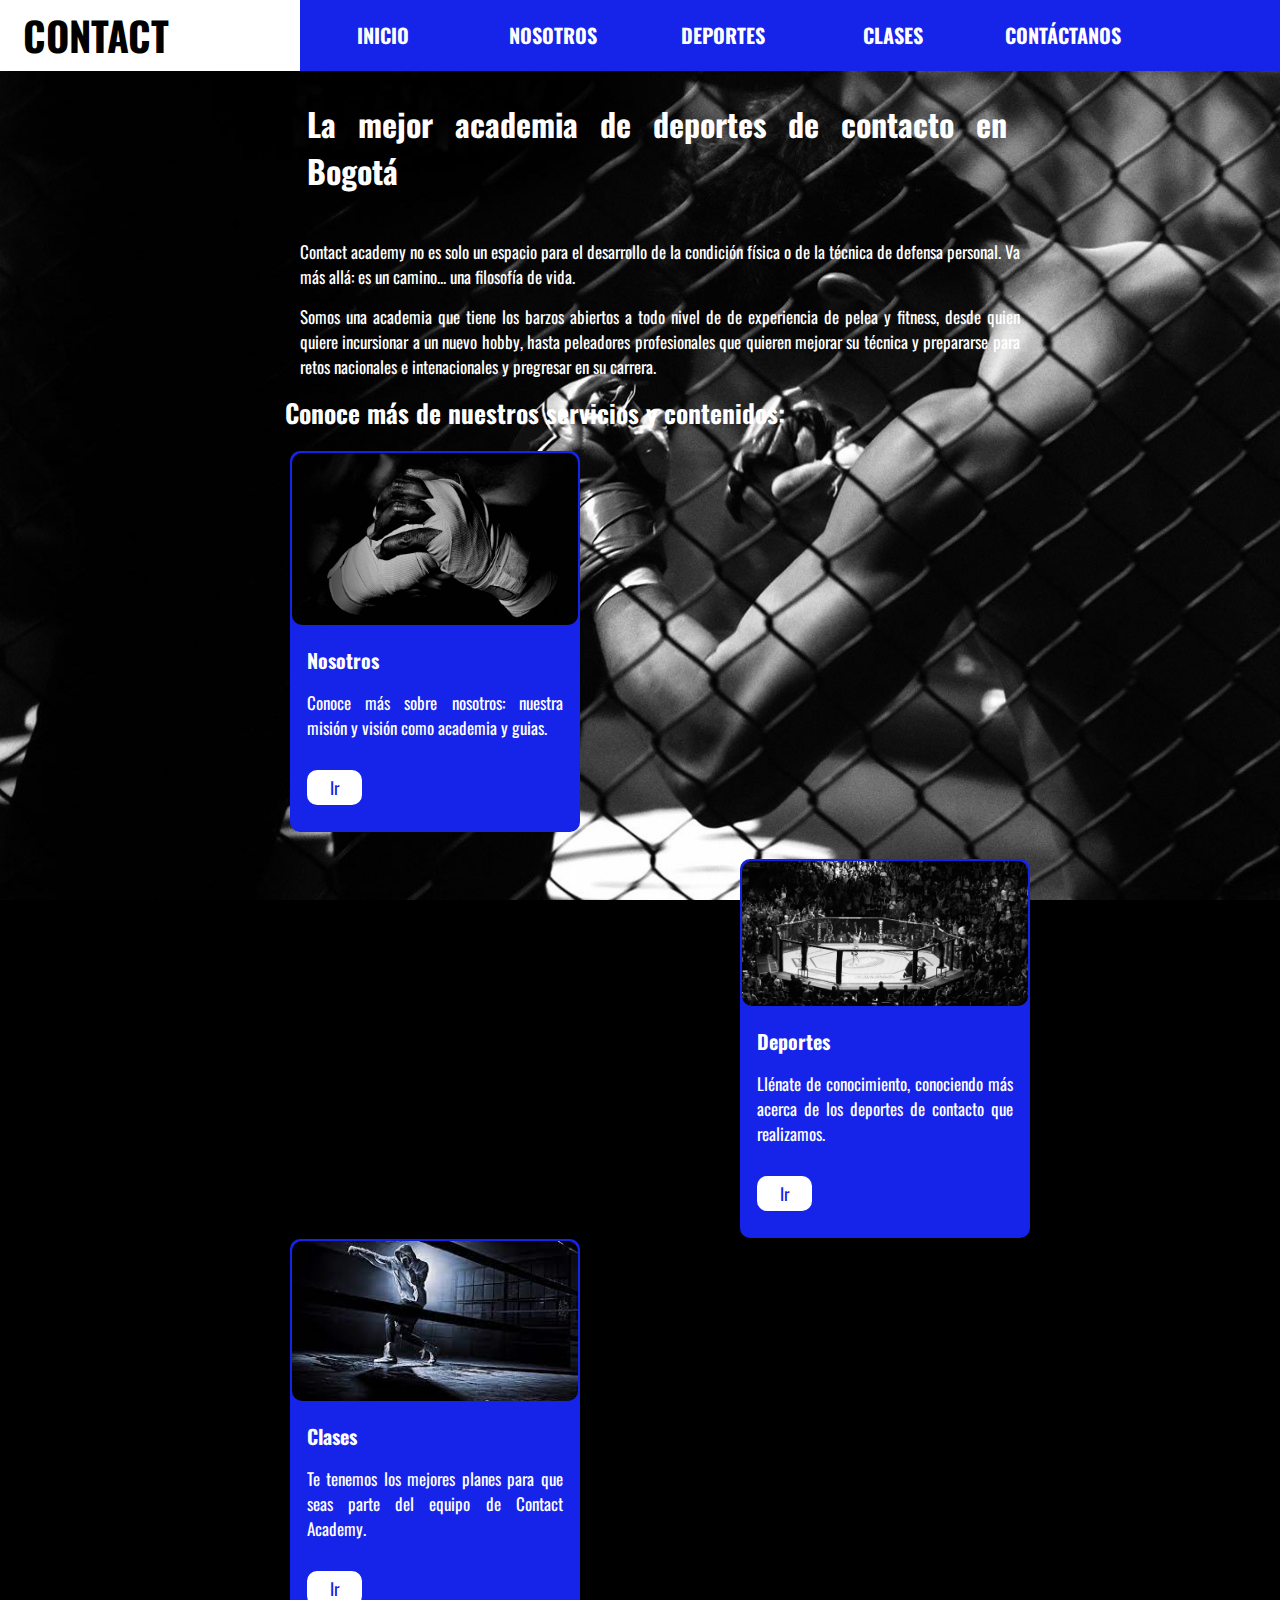
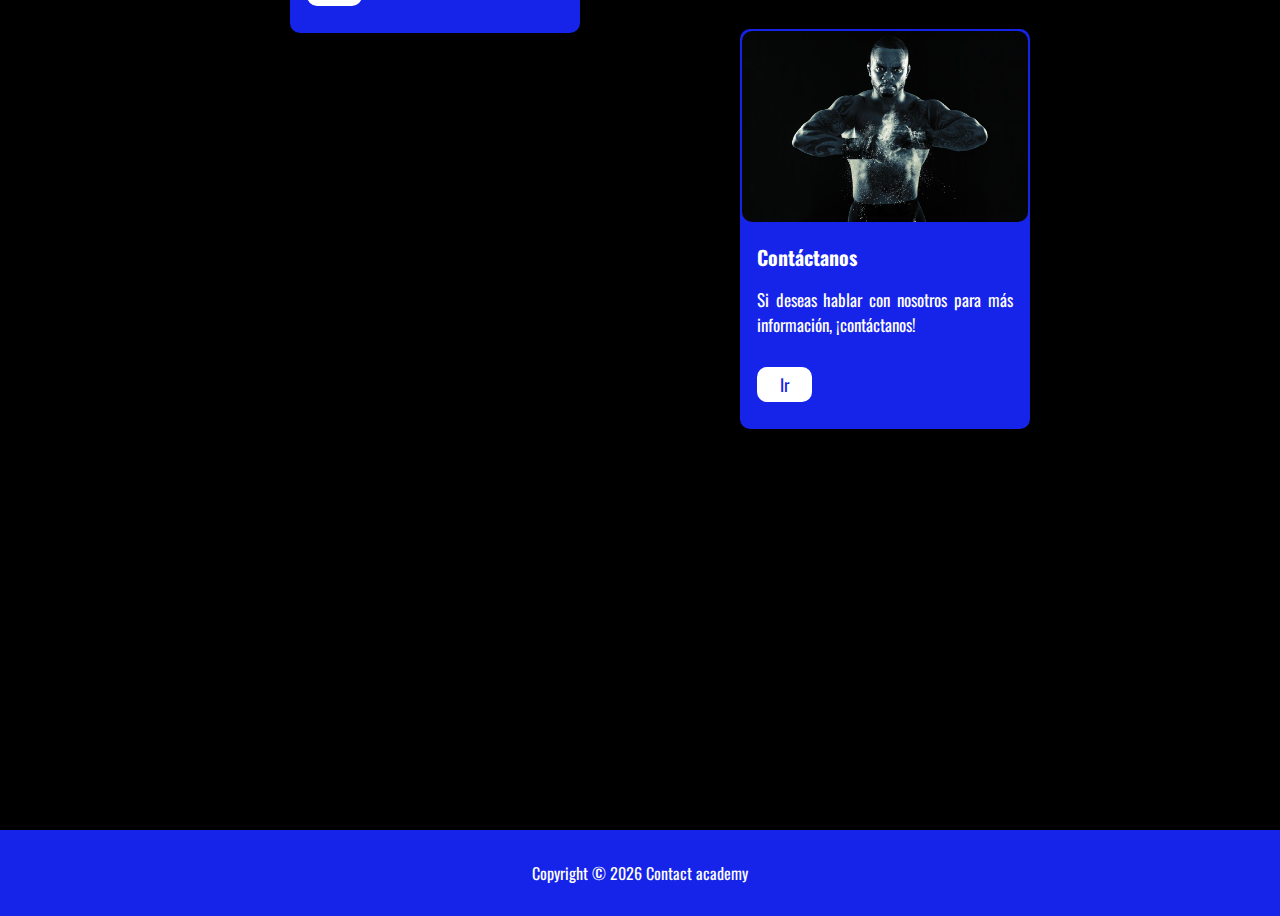
<file: index.html>
<!DOCTYPE html>
<html lang="en">
  <head>
    <meta charset="UTF-8" />
    <meta http-equiv="X-UA-Compatible" content="IE=edge" />
    <meta name="viewport" content="width=device-width, initial-scale=1.0" />
    <title>Inicio</title>
    <link href="navigator.css" rel="stylesheet" />
    <link href="index.css" rel="stylesheet" />
    <link rel="preconnect" href="https://fonts.googleapis.com" />
    <link rel="preconnect" href="https://fonts.gstatic.com" crossorigin />
    <link
      href="https://fonts.googleapis.com/css2?family=Oswald:wght@500&display=swap"
      rel="stylesheet"
    />
  </head>
  <body>
    <!-- Init Navegador-->
    <nav class="navbar">
      <div class="contact">
        <a href="index.html">Contact</a>
      </div>
      <ul class="navbackground">
        <li class="path">
          <a class="" href="index.html">Inicio</a>
        </li>
        <li class="path">
          <a href="nosotros\nosotros.html">Nosotros</a>
        </li>
        <li class="path">
          <a href="deportes/deportes.html">Deportes</a>
          <div>
            <ul class="deportes">
              <li class="path">
                <a href="deportes/muaythai.html">Muay Thai</a>
              </li>
              <li class="path">
                <a href="deportes/mma.html">MMA</a>
              </li>
              <li>
                <a href="deportes/kickboxing.html">Kickboxing</a>
              </li>
              <li class="path">
                <a href="deportes/bjj.html">Jiu Jitsu</a>
              </li>
            </ul>
          </div>
        </li>
        <li class="path">
          <a href="servicios/clases.html">Clases</a>
        </li>
        <li class="path">
          <a href="contacto/contacto.html">Contáctanos</a>
        </li>
      </ul>
    </nav>
    <!--End navegador-->
    <!--Init main-->
    <div class="main">
      <h1 class="titulo">
        La mejor academia de deportes de contacto en Bogotá
      </h1>
      <div class="contenido">
        <p>
          Contact academy no es solo un espacio para el desarrollo de la
          condición física o de la técnica de defensa personal. Va más allá: es
          un camino... una filosofía de vida.
        </p>
        <p>
          Somos una academia que tiene los barzos abiertos a todo nivel de de
          experiencia de pelea y fitness, desde quien quiere incursionar a un
          nuevo hobby, hasta peleadores profesionales que quieren mejorar su
          técnica y prepararse para retos nacionales e intenacionales y
          pregresar en su carrera.
        </p>
        <h2>Conoce más de nuestros servicios y contenidos:</h2>
        <div class="card" id="c1">
          <img src="Images/Nosotros.jpg" alt="Nosotros" />
          <div class="card-body">
            <h3>Nosotros</h3>
            <p>
              Conoce más sobre nosotros: nuestra misión y visión como academia y
              guias.
            </p>
            <a href="nosotros/nosotros.html">Ir</a>
          </div>
        </div>
        <div class="card right" id="c2">
          <img src="Images/Deportes.jpg" alt="Deportes" />
          <div class="card-body">
            <h3>Deportes</h3>
            <p>
              Llénate de conocimiento, conociendo más acerca de los deportes de
              contacto que realizamos.
            </p>
            <a href="deportes/deportes.html">Ir</a>
          </div>
        </div>
        <div class="card" id="c3">
          <img src="Images/Clases.jpg" alt="Clases" />
          <div class="card-body">
            <h3>Clases</h3>
            <p>
              Te tenemos los mejores planes para que seas parte del equipo de
              Contact Academy.
            </p>
            <a href="servicios/clases.html">Ir</a>
          </div>
        </div>
        <div class="card right" id="c4">
          <img src="Images/Contactanos.jpg" alt="Contactanos" />
          <div class="card-body">
            <h3>Contáctanos</h3>
            <p>
              Si deseas hablar con nosotros para más información, ¡contáctanos!
            </p>
            <a href="servicios/productos.html">Ir</a>
          </div>
        </div>
      </div>
    </div>
    <!--End main-->
    <footer>
      <p>
        Copyright &copy;
        <script>
          document.write(new Date().getFullYear());
        </script>
        Contact academy
      </p>
    </footer>
  </body>
</html>
</file>
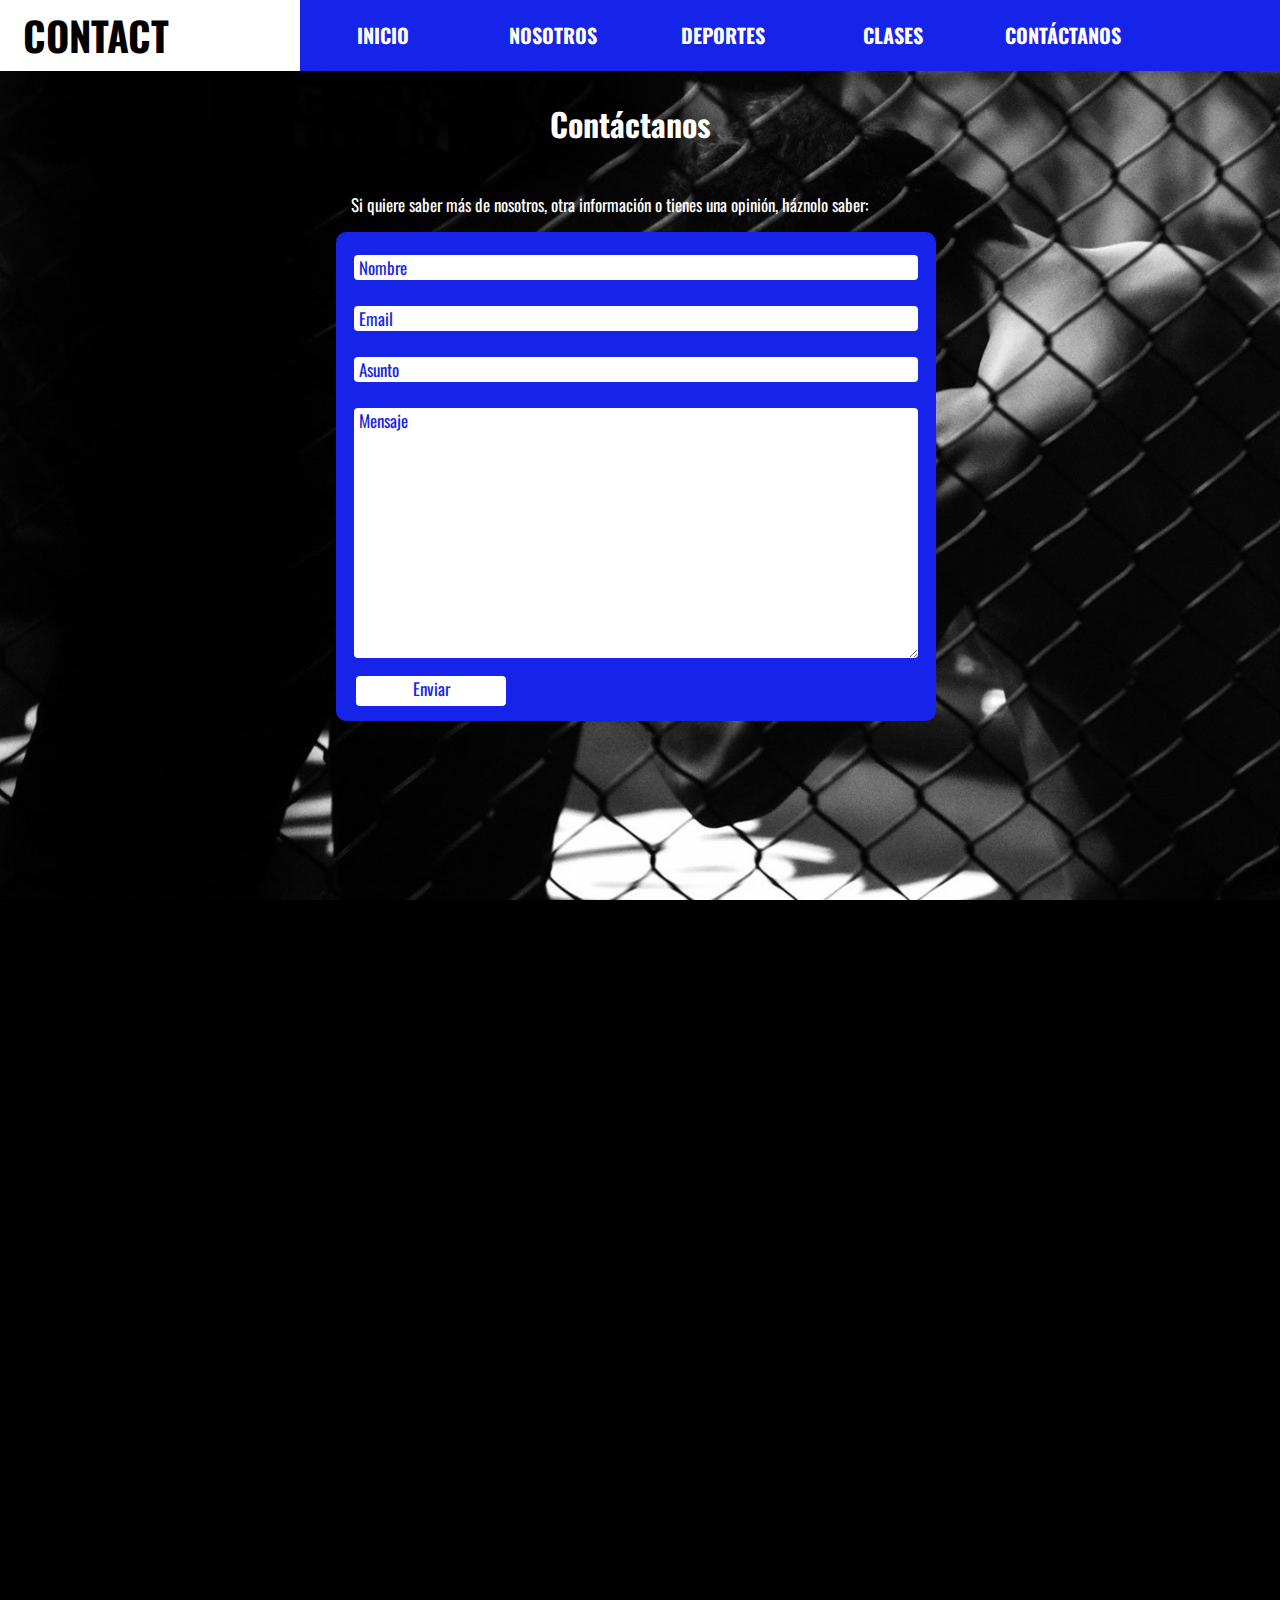
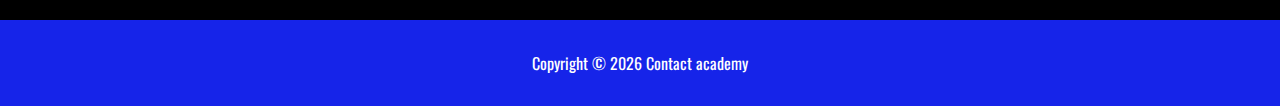
<file: contacto/contacto.html>
<!DOCTYPE html>
<html lang="en">
  <head>
    <meta charset="UTF-8" />
    <meta http-equiv="X-UA-Compatible" content="IE=edge" />
    <meta name="viewport" content="width=device-width, initial-scale=1.0" />
    <title>Contáctanos</title>
    <link href="..\navigator.css" rel="stylesheet" />
    <link href="contacto.css" rel="stylesheet" />
    <link rel="preconnect" href="https://fonts.googleapis.com" />
    <link rel="preconnect" href="https://fonts.gstatic.com" crossorigin />
    <link
      href="https://fonts.googleapis.com/css2?family=Oswald:wght@500&display=swap"
      rel="stylesheet"
    />
    <script src="contacto.js"></script>
  </head>

  <body>
    <!-- Init Navegador-->
    <nav class="navbar">
      <ul class="navbackground">
        <li class="contact">
          <a href="..\index.html">Contact</a>
        </li>
        <li class="path">
          <a href="..\index.html">Inicio</a>
        </li>
        <li class="path">
          <a href="..\nosotros\nosotros.html">Nosotros</a>
        </li>
        <li class="path">
          <a href="../deportes/deportes.html">Deportes</a>
          <div>
            <ul class="deportes">
              <li class="path">
                <a href="../deportes/muaythai.html">Muay Thai</a>
              </li>
              <li class="path">
                <a href="../deportes/mma.html">MMA</a>
              </li>
              <li>
                <a href="../deportes/kickboxing.html">Kickboxing</a>
              </li>
              <li class="path">
                <a href="../deportes/bjj.html">Jiu Jitsu</a>
              </li>
            </ul>
          </div>
        </li>
        <li class="path">
          <a href="..\servicios\clases.html">Clases</a>
        </li>
        <li class="path">
          <a href="contacto.html">Contáctanos</a>
        </li>
      </ul>
    </nav>
    <!-- End Navegador-->
    <!--Init main-->
    <div class="main">
      <h1 class="titulo">Contáctanos</h1>
      <div class="contenido">
        <p>
          Si quiere saber más de nosotros, otra información o tienes una
          opinión, háznolo saber:
        </p>
        <form class="contacto" autocomplete="off">
          <div class="nombre-email">
            <input
              type="text"
              name="Nombre"
              id="txtnombre"
              placeholder="Nombre"
            />
          </div>
          <div class="nombre-email">
            <input
              type="email"
              name="Email"
              id="txtemail"
              placeholder="Email"
            />
          </div>
          <div class="asunto">
            <input
              type="text"
              name="Asunto"
              id="txtasunto"
              placeholder="Asunto"
            />
          </div>
          <div class="mensaje">
            <textarea
              name="Mensaje"
              id="txtmensaje"
              cols="30"
              rows="10"
              placeholder="Mensaje"
            ></textarea>
          </div>
          <div>
            <button type="button" onclick="info()">Enviar</button>
          </div>
        </form>
        <div class="info" id="div-info">
          <div>
            <p>Nombre:</p>
            <label id="inombre"></label>
          </div>
          <div>
            <p>Email:</p>
            <label id="iemail"></label>
          </div>
          <div>
            <p>Asunto:</p>
            <label id="iasunto"></label>
          </div>
          <div>
            <p>Mensaje:</p>
            <label id="imensaje"></label>
          </div>
        </div>
      </div>
    </div>
    <!--End main-->
    <footer>
      <p>
        Copyright &copy;
        <script>
          document.write(new Date().getFullYear());
        </script>
        Contact academy
      </p>
    </footer>
  </body>
</html>
</file>
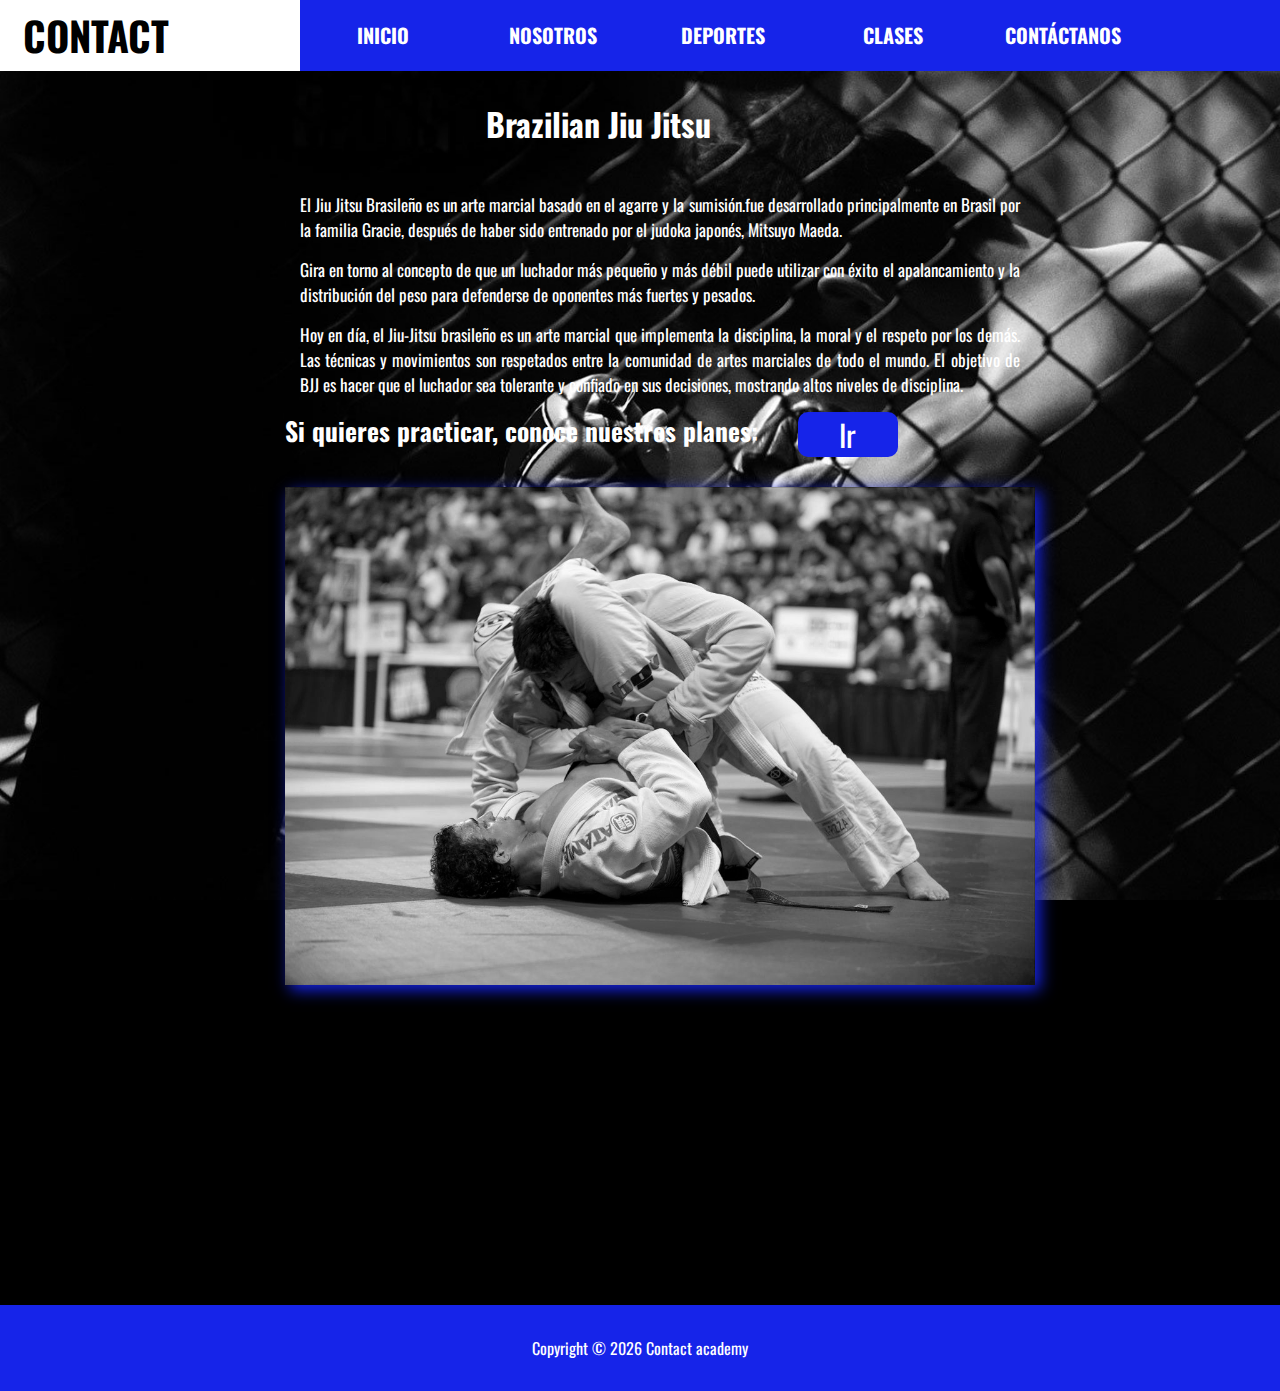
<file: deportes/bjj.html>
<!DOCTYPE html>
<html lang="en">
  <head>
    <meta charset="UTF-8" />
    <meta http-equiv="X-UA-Compatible" content="IE=edge" />
    <meta name="viewport" content="width=device-width, initial-scale=1.0" />
    <title>BJJ</title>
    <link href="..\navigator.css" rel="stylesheet" />
    <link href="bjj.css" rel="stylesheet" />
    <link rel="preconnect" href="https://fonts.googleapis.com" />
    <link rel="preconnect" href="https://fonts.gstatic.com" crossorigin />
    <link
      href="https://fonts.googleapis.com/css2?family=Oswald:wght@500&display=swap"
      rel="stylesheet"
    />
  </head>
  <body>
    <!-- Init Navegador-->
    <nav class="navbar">
      <ul class="navbackground">
        <li class="contact">
          <a href="..\index.html">Contact</a>
        </li>
        <li class="path">
          <a href="..\index.html">Inicio</a>
        </li>
        <li class="path">
          <a href="../nosotros/nosotros.html">Nosotros</a>
        </li>
        <li class="path">
          <a href="deportes.html">Deportes</a>
          <div>
            <ul class="deportes">
              <li class="path">
                <a href="muaythai.html">Muay Thai</a>
              </li>
              <li class="path">
                <a href="mma.html">MMA</a>
              </li>
              <li>
                <a href="kickboxing.html">Kickboxing</a>
              </li>
              <li class="path">
                <a href="bjj.html">Jiu Jitsu</a>
              </li>
            </ul>
          </div>
        </li>
        <li class="path">
          <a class="dropdown-item" href="..\servicios\clases.html">Clases</a>
        </li>
        <li class="path">
          <a class="nav-link active" href="..\contacto\contacto.html"
            >Contáctanos</a
          >
        </li>
      </ul>
    </nav>
    <!-- End Navegador-->
    <div class="main">
      <h1 class="titulo">Brazilian Jiu Jitsu</h1>
      <div class="contenido">
        <p>
          El Jiu Jitsu Brasileño es un arte marcial basado en el agarre y la
          sumisión.fue desarrollado principalmente en Brasil por la familia
          Gracie, después de haber sido entrenado por el judoka japonés, Mitsuyo
          Maeda.
        </p>
        <p>
          Gira en torno al concepto de que un luchador más pequeño y más débil
          puede utilizar con éxito el apalancamiento y la distribución del peso
          para defenderse de oponentes más fuertes y pesados.
        </p>
        <p>
          Hoy en día, el Jiu-Jitsu brasileño es un arte marcial que implementa
          la disciplina, la moral y el respeto por los demás. Las técnicas y
          movimientos son respetados entre la comunidad de artes marciales de
          todo el mundo. El objetivo de BJJ es hacer que el luchador sea
          tolerante y confiado en sus decisiones, mostrando altos niveles de
          disciplina.
        </p>
        <div class="planes">
          <h2>Si quieres practicar, conoce nuestros planes:</h2>
          <a href="../servicios/clases.html">Ir</a>
        </div>
        <img src="../Images/BJJ2.jpg" alt="Muay Thai" />
      </div>
    </div>
    <!--End main-->
    <footer>
      <p>
        Copyright &copy;
        <script>
          document.write(new Date().getFullYear());
        </script>
        Contact academy
      </p>
    </footer>
  </body>
</html>
</file>
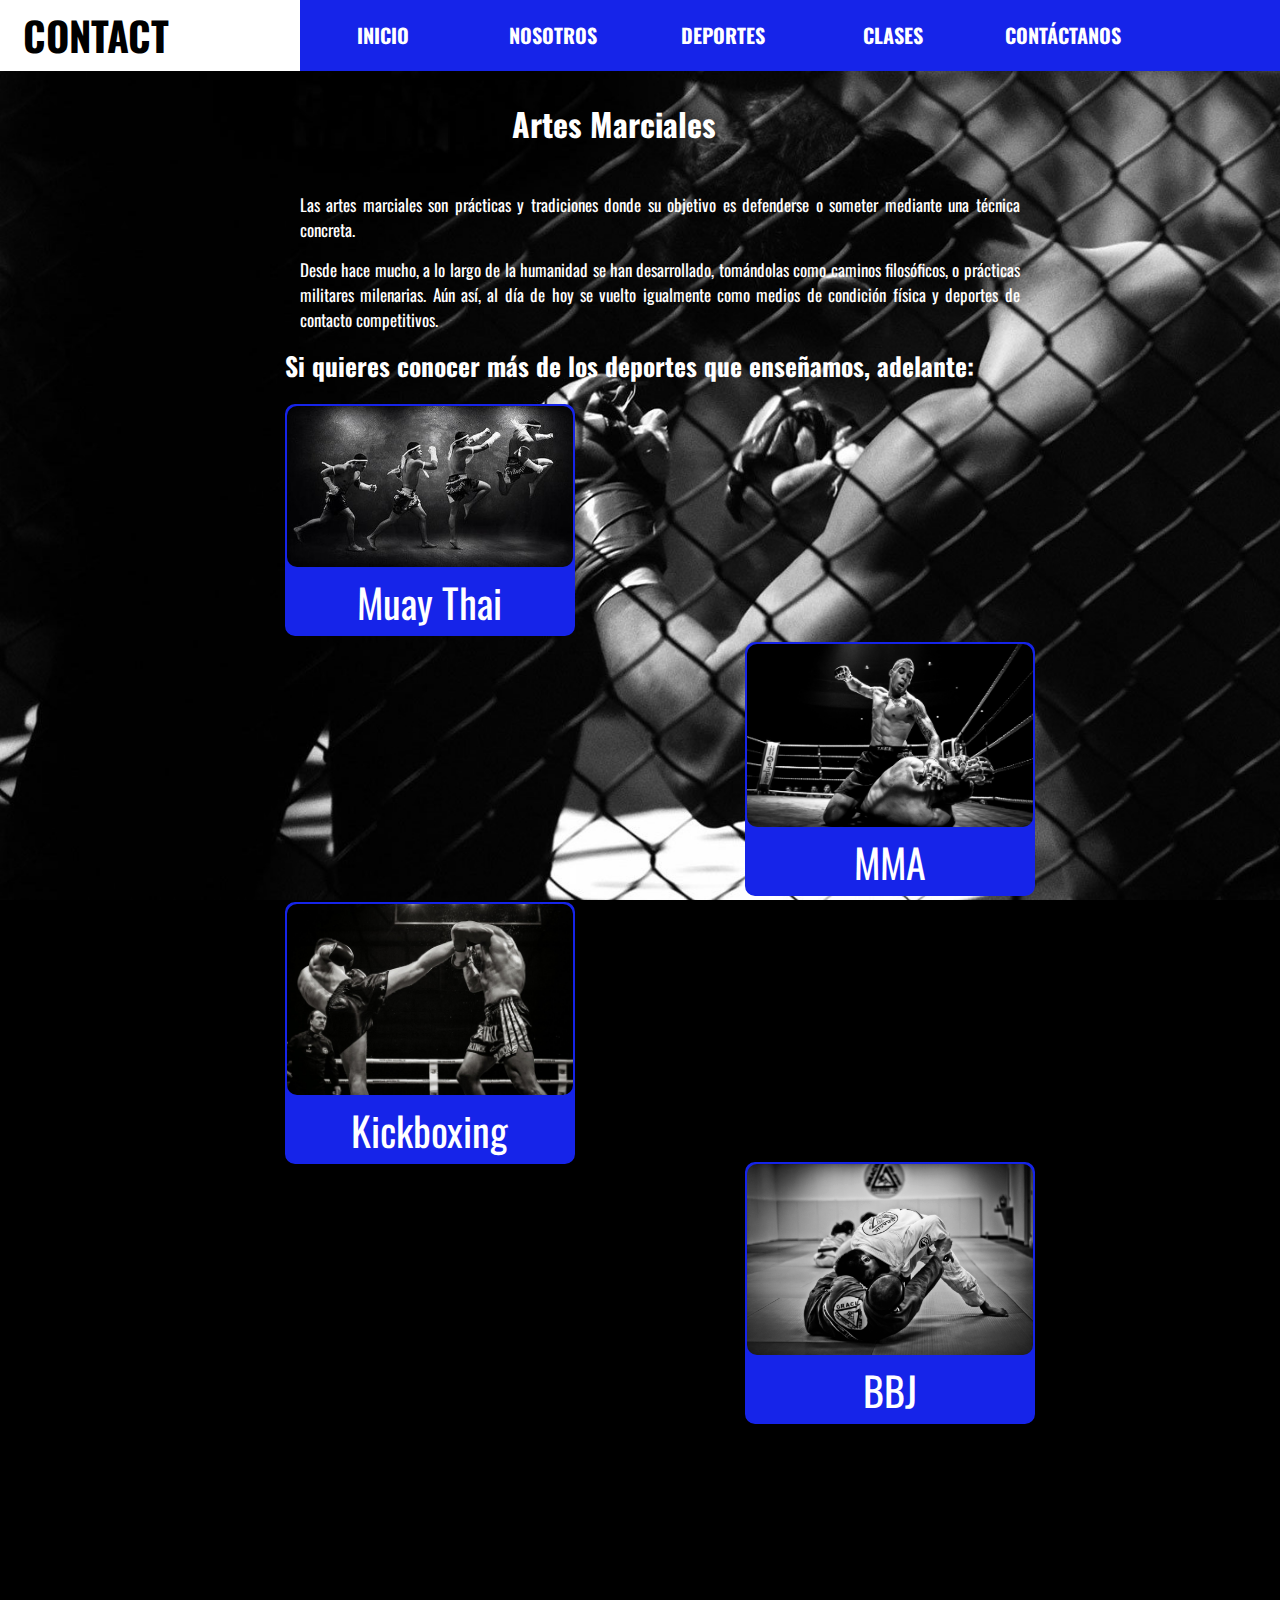
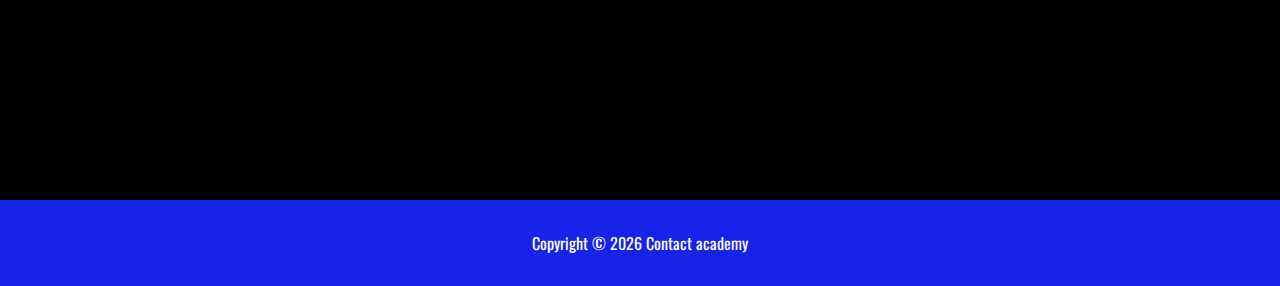
<file: deportes/deportes.html>
<!DOCTYPE html>
<html lang="en">
  <head>
    <meta charset="UTF-8" />
    <meta http-equiv="X-UA-Compatible" content="IE=edge" />
    <meta name="viewport" content="width=device-width, initial-scale=1.0" />
    <title>Deportes</title>
    <link href="..\navigator.css" rel="stylesheet" />
    <link href="deportes.css" rel="stylesheet" />
    <link rel="preconnect" href="https://fonts.googleapis.com" />
    <link rel="preconnect" href="https://fonts.gstatic.com" crossorigin />
    <link
      href="https://fonts.googleapis.com/css2?family=Oswald:wght@500&display=swap"
      rel="stylesheet"
    />
  </head>
  <body>
    <!-- Init Navegador-->
    <nav class="navbar">
      <ul class="navbackground">
        <li class="contact">
          <a href="..\index.html">Contact</a>
        </li>
        <li class="path">
          <a href="..\index.html">Inicio</a>
        </li>
        <li class="path">
          <a href="../nosotros/nosotros.html">Nosotros</a>
        </li>
        <li class="path">
          <a href="deportes.html">Deportes</a>
          <div>
            <ul class="deportes">
              <li class="path">
                <a href="muaythai.html">Muay Thai</a>
              </li>
              <li class="path">
                <a href="mma.html">MMA</a>
              </li>
              <li>
                <a href="kickboxing.html">Kickboxing</a>
              </li>
              <li class="path">
                <a href="bjj.html">Jiu Jitsu</a>
              </li>
            </ul>
          </div>
        </li>
        <li class="path">
          <a href="..\servicios\clases.html">Clases</a>
        </li>
        <li class="path">
          <a href="..\contacto\contacto.html">Contáctanos</a>
        </li>
      </ul>
    </nav>
    <!-- End Navegador-->
    <!--Init main-->
    <div class="main">
      <h1 class="titulo">Artes Marciales</h1>
      <div class="contenido">
        <p>
          Las artes marciales son prácticas y tradiciones donde su objetivo es
          defenderse o someter mediante una técnica concreta.
        </p>
        <p>
          Desde hace mucho, a lo largo de la humanidad se han desarrollado,
          tomándolas como caminos filosóficos, o prácticas militares milenarias.
          Aún así, al día de hoy se vuelto igualmente como medios de condición
          física y deportes de contacto competitivos.
        </p>
        <h2>Si quieres conocer más de los deportes que enseñamos, adelante:</h2>
        <div class="card" id="c1">
          <img src="../Images/Muay_Thai.jpg" alt="Muay Thai" />
          <div class="card-body">
            <a href="muaythai.html">Muay Thai</a>
          </div>
        </div>
        <div class="card right" id="c2">
          <img src="../Images/MMA.jpg" alt="MMA" />
          <div class="card-body">
            <a href="mma.html">MMA</a>
          </div>
        </div>
        <div class="card" id="c3">
          <img src="../Images/Kickboxing.jpg" alt="Kickboxing" />
          <div class="card-body">
            <a href="kickboxing.html">Kickboxing</a>
          </div>
        </div>
        <div class="card right" id="c4">
          <img src="../Images/BJJ.jpg" alt="BJJ" />
          <div class="card-body">
            <a href="bjj.html">BBJ</a>
          </div>
        </div>
      </div>
    </div>
    <!--End main-->
    <footer>
      <p>
        Copyright &copy;
        <script>
          document.write(new Date().getFullYear());
        </script>
        Contact academy
      </p>
    </footer>
  </body>
</html>
</file>
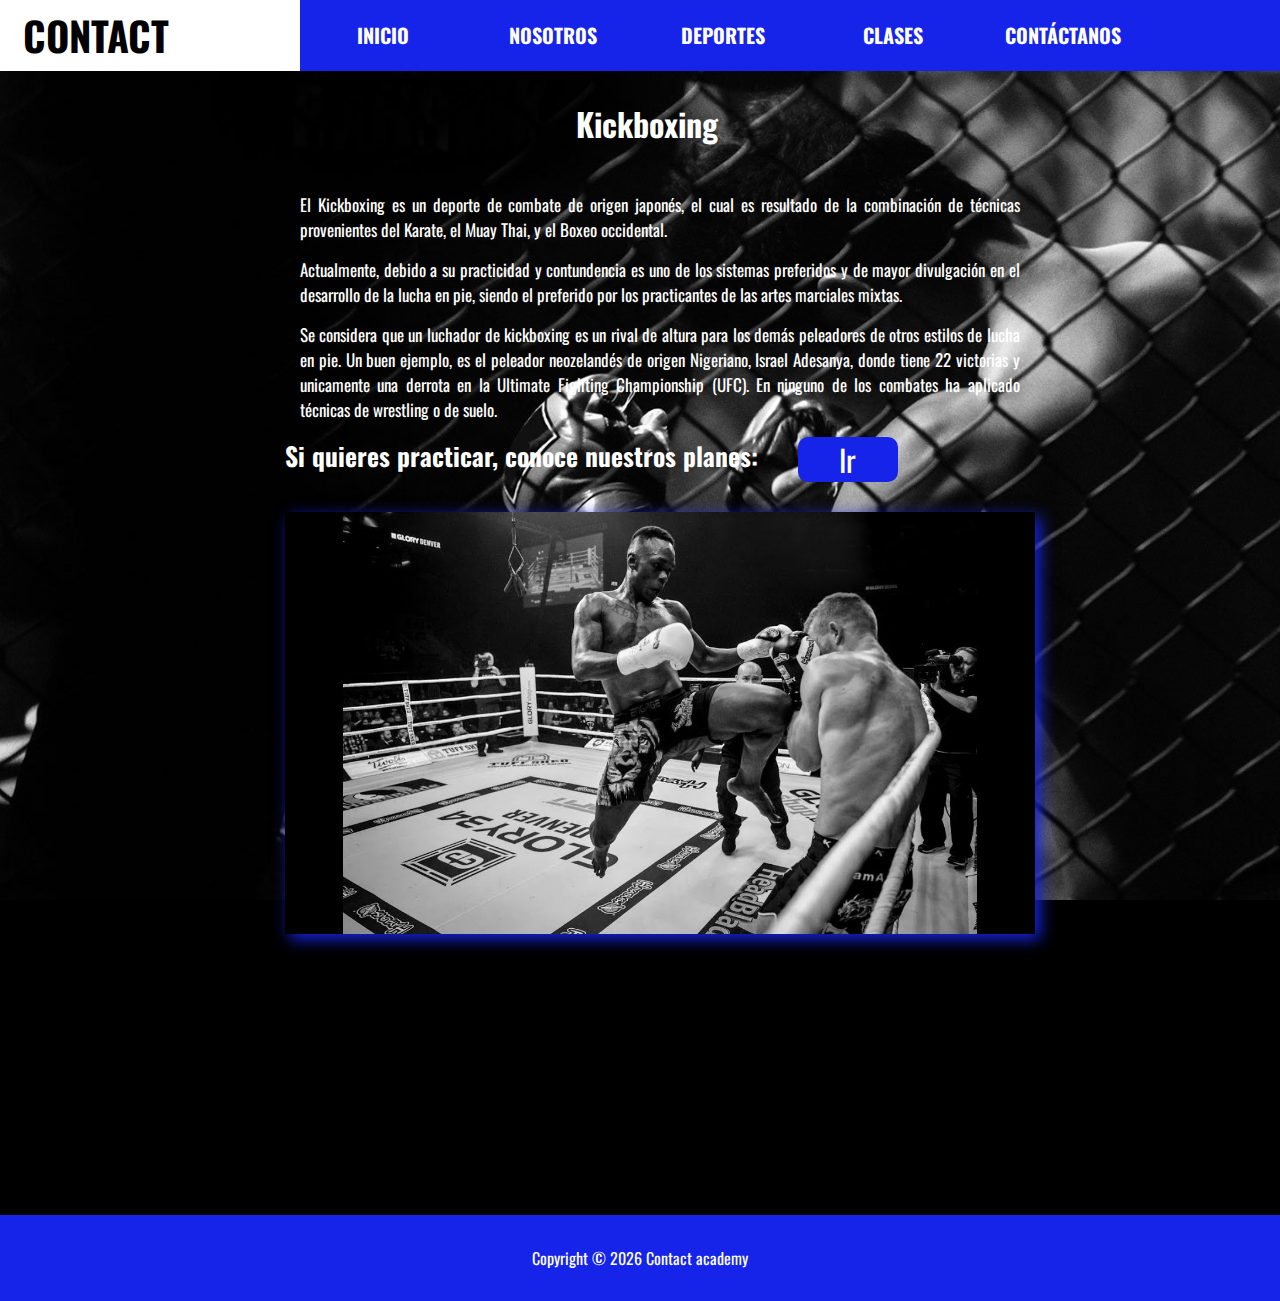
<file: deportes/kickboxing.html>
<!DOCTYPE html>
<html lang="en">
  <head>
    <meta charset="UTF-8" />
    <meta http-equiv="X-UA-Compatible" content="IE=edge" />
    <meta name="viewport" content="width=device-width, initial-scale=1.0" />
    <title>Kickboxing</title>
    <link href="..\navigator.css" rel="stylesheet" />
    <link href="kickboxing.css" rel="stylesheet" />
    <link rel="preconnect" href="https://fonts.googleapis.com" />
    <link rel="preconnect" href="https://fonts.gstatic.com" crossorigin />
    <link
      href="https://fonts.googleapis.com/css2?family=Oswald:wght@500&display=swap"
      rel="stylesheet"
    />
  </head>
  <body>
    <!-- Init Navegador-->
    <nav class="navbar">
      <ul class="navbackground">
        <li class="contact">
          <a href="..\index.html">Contact</a>
        </li>
        <li class="path">
          <a href="..\index.html">Inicio</a>
        </li>
        <li class="path">
          <a href="../nosotros/nosotros.html">Nosotros</a>
        </li>
        <li class="path">
          <a href="deportes.html">Deportes</a>
          <div>
            <ul class="deportes">
              <li class="path">
                <a href="muaythai.html">Muay Thai</a>
              </li>
              <li class="path">
                <a href="mma.html">MMA</a>
              </li>
              <li>
                <a href="kickboxing.html">Kickboxing</a>
              </li>
              <li class="path">
                <a href="bjj.html">Jiu Jitsu</a>
              </li>
            </ul>
          </div>
        </li>
        <li class="path">
          <a href="..\servicios\clases.html">Clases</a>
        </li>
        <li class="path">
          <a href="..\contacto\contacto.html">Contáctanos</a>
        </li>
      </ul>
    </nav>
    <!-- End Navegador-->
    <!--Init main-->
    <div class="main">
      <h1 class="titulo">Kickboxing</h1>
      <div class="contenido">
        <p>
          El Kickboxing es un deporte de combate de origen japonés, el cual es
          resultado de la combinación de técnicas provenientes del Karate, el
          Muay Thai, y el Boxeo occidental.
        </p>
        <p>
          Actualmente, debido a su practicidad y contundencia es uno de los
          sistemas preferidos y de mayor divulgación en el desarrollo de la
          lucha en pie, siendo el preferido por los practicantes de las artes
          marciales mixtas.
        </p>
        <p>
          Se considera que un luchador de kickboxing es un rival de altura para
          los demás peleadores de otros estilos de lucha en pie. Un buen
          ejemplo, es el peleador neozelandés de origen Nigeriano, Israel
          Adesanya, donde tiene 22 victorias y unicamente una derrota en la
          Ultimate Fighting Championship (UFC). En ninguno de los combates ha
          aplicado técnicas de wrestling o de suelo.
        </p>
        <div class="planes">
          <h2>Si quieres practicar, conoce nuestros planes:</h2>
          <a href="../servicios/clases.html">Ir</a>
        </div>
        <img src="../Images/Kickboxing2.jpg" alt="Muay Thai" />
      </div>
    </div>
    <!--End main-->
    <footer>
      <p>
        Copyright &copy;
        <script>
          document.write(new Date().getFullYear());
        </script>
        Contact academy
      </p>
    </footer>
  </body>
</html>
</file>
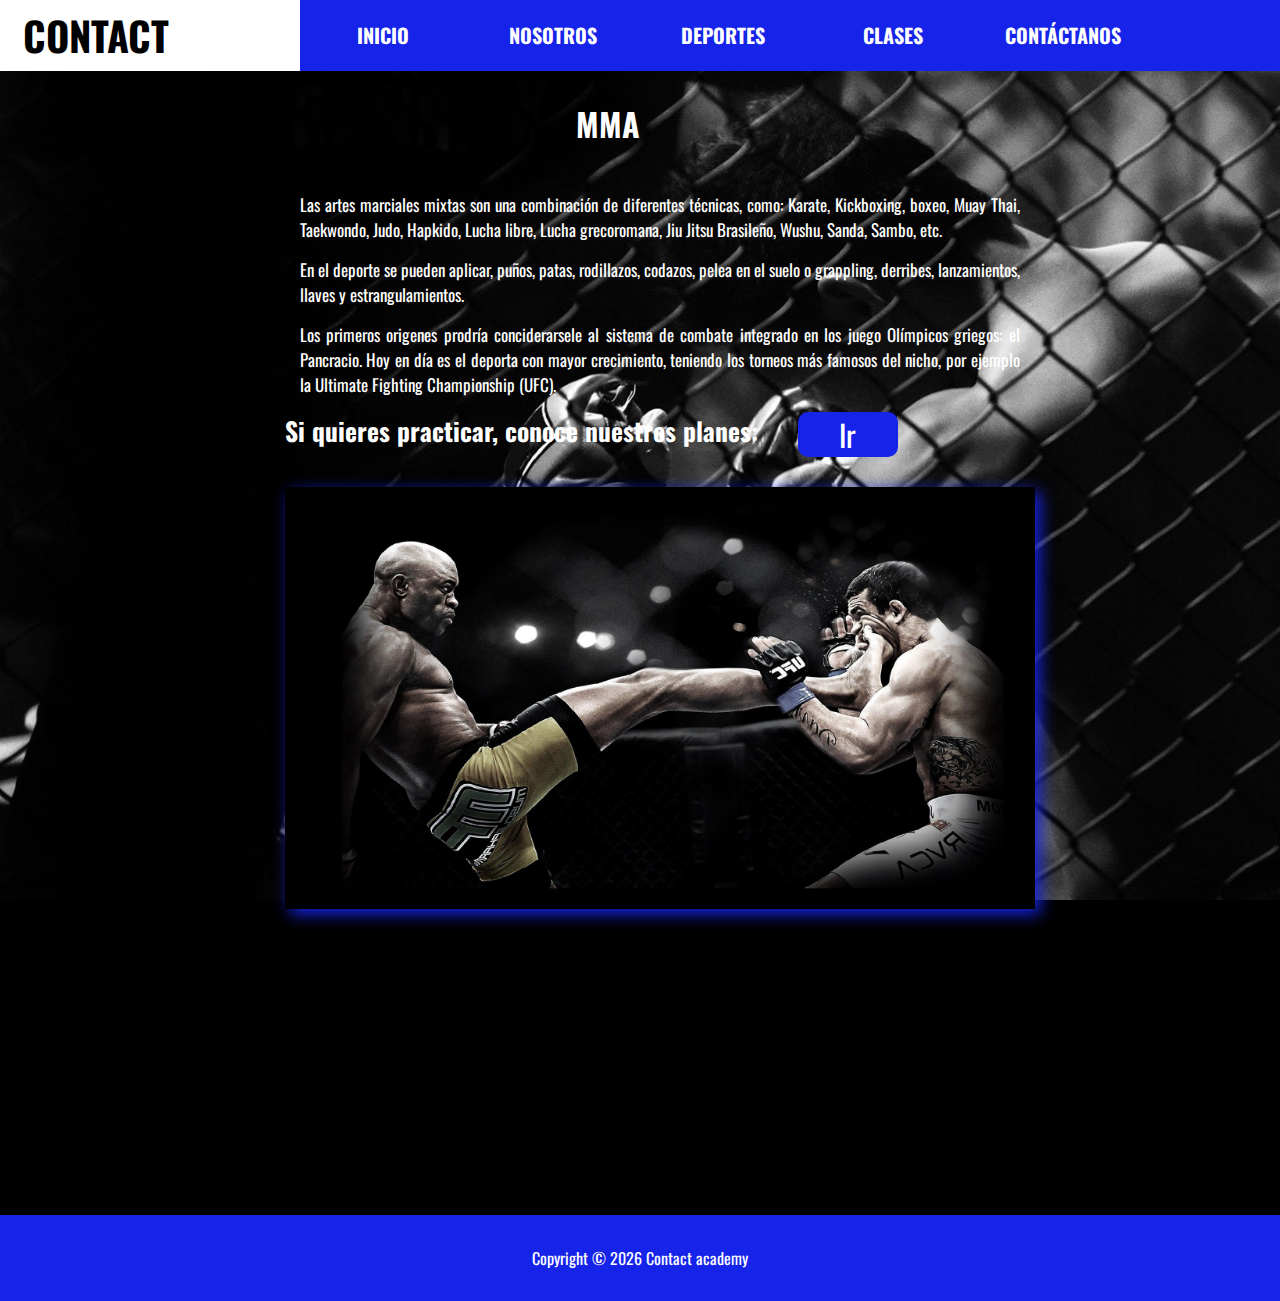
<file: deportes/mma.html>
<!DOCTYPE html>
<html lang="en">
  <head>
    <meta charset="UTF-8" />
    <meta http-equiv="X-UA-Compatible" content="IE=edge" />
    <meta name="viewport" content="width=device-width, initial-scale=1.0" />
    <title>MMA</title>
    <link href="..\navigator.css" rel="stylesheet" />
    <link href="mma.css" rel="stylesheet" />
    <link rel="preconnect" href="https://fonts.googleapis.com" />
    <link rel="preconnect" href="https://fonts.gstatic.com" crossorigin />
    <link
      href="https://fonts.googleapis.com/css2?family=Oswald:wght@500&display=swap"
      rel="stylesheet"
    />
  </head>
  <body>
    <!-- Init Navegador-->
    <nav class="navbar">
      <ul class="navbackground">
        <li class="contact">
          <a href="..\index.html">Contact</a>
        </li>
        <li class="path">
          <a href="..\index.html">Inicio</a>
        </li>
        <li class="path">
          <a href="../nosotros/nosotros.html">Nosotros</a>
        </li>
        <li class="path">
          <a href="deportes.html">Deportes</a>
          <div>
            <ul class="deportes">
              <li class="path">
                <a href="muaythai.html">Muay Thai</a>
              </li>
              <li class="path">
                <a href="mma.html">MMA</a>
              </li>
              <li>
                <a href="kickboxing.html">Kickboxing</a>
              </li>
              <li class="path">
                <a href="bjj.html">Jiu Jitsu</a>
              </li>
            </ul>
          </div>
        </li>
        <li class="path">
          <a href="..\servicios\clases.html">Clases</a>
        </li>
        </li>
        <li class="path">
          <a href="..\contacto\contacto.html">Contáctanos</a>
        </li>
      </ul>
    </nav>
    <!-- End Navegador-->
    <!--Init main-->
    <div class="main">
      <h1 class="titulo">MMA</h1>
      <div class="contenido">
        <p>
          Las artes marciales mixtas son una combinación de diferentes técnicas,
          como: Karate, Kickboxing, boxeo, Muay Thai, Taekwondo, Judo, Hapkido,
          Lucha libre, Lucha grecoromana, Jiu Jitsu Brasileño, Wushu, Sanda,
          Sambo, etc.
        </p>
        <p>
          En el deporte se pueden aplicar, puños, patas, rodillazos, codazos,
          pelea en el suelo o grappling, derribes, lanzamientos, llaves y
          estrangulamientos.
        </p>
        <p>
          Los primeros origenes prodría conciderarsele al sistema de combate
          integrado en los juego Olímpicos griegos: el Pancracio. Hoy en día es
          el deporta con mayor crecimiento, teniendo los torneos más famosos del
          nicho, por ejemplo la Ultimate Fighting Championship (UFC).
        </p>
        <div class="planes">
          <h2>Si quieres practicar, conoce nuestros planes:</h2>
          <a href="../servicios/clases.html">Ir</a>
        </div>
        <img src="../Images/MMA2.jpg" alt="Muay Thai" />
      </div>
    </div>
    <!--End main-->
    <footer>
      <p>
        Copyright &copy;
        <script>
          document.write(new Date().getFullYear());
        </script>
        Contact academy
      </p>
    </footer>
  </body>
</html>
</file>
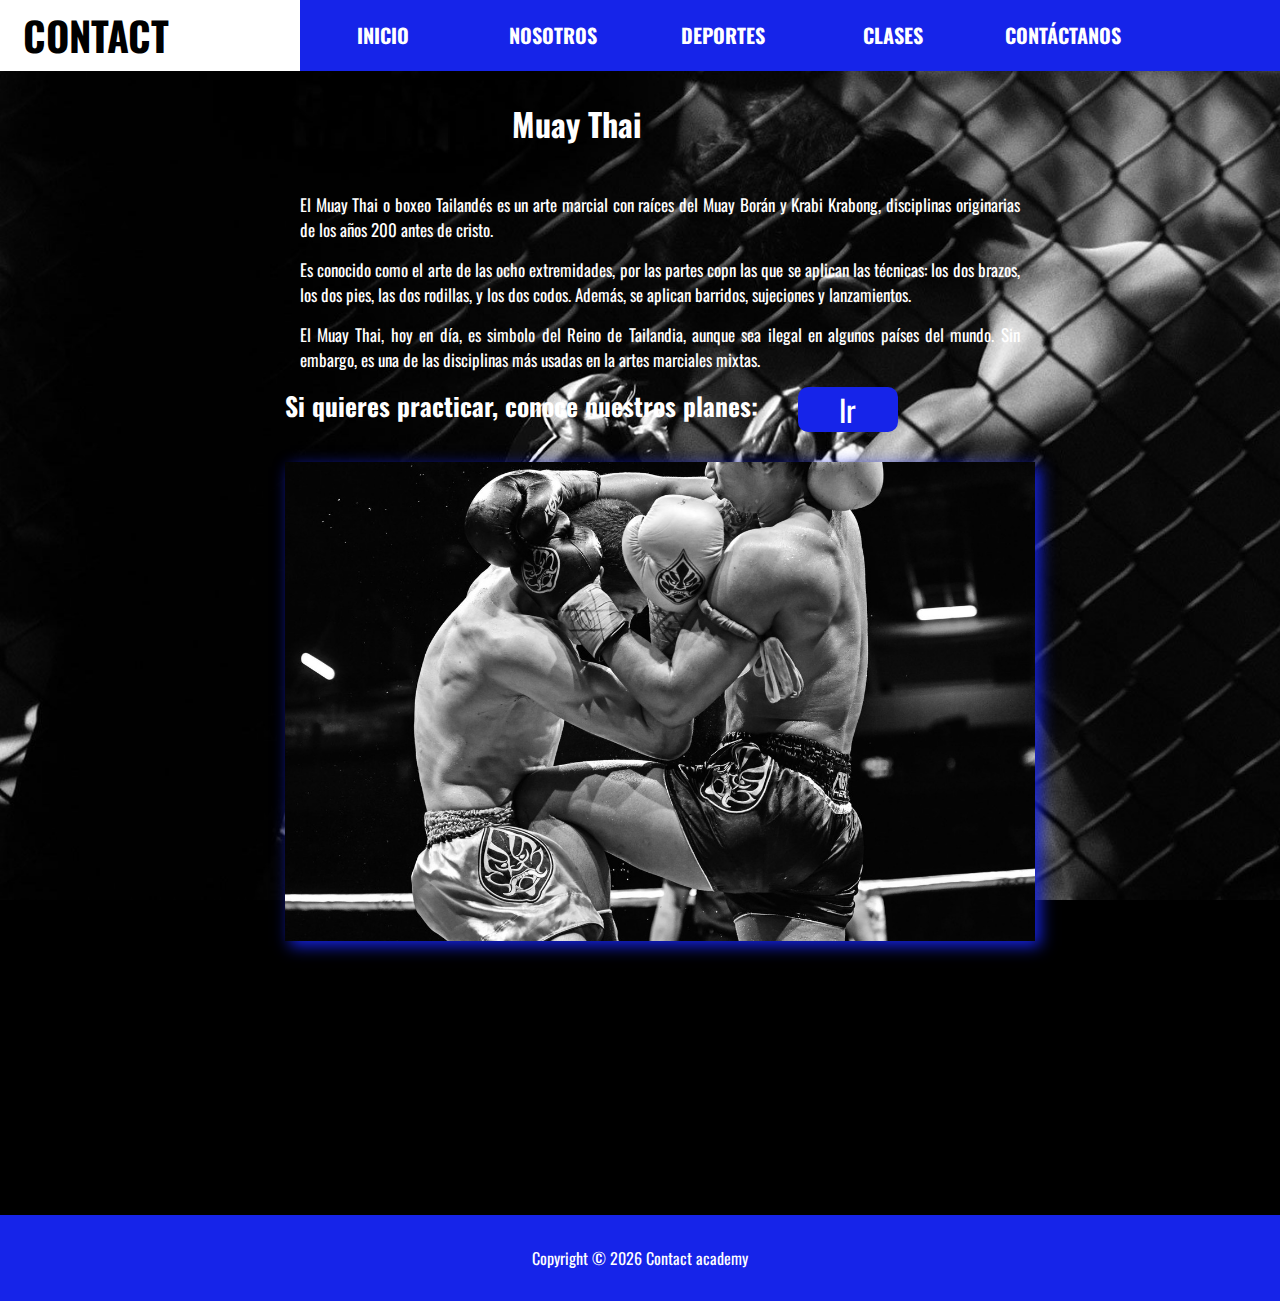
<file: deportes/muaythai.html>
<!DOCTYPE html>
<html lang="en">
  <head>
    <meta charset="UTF-8" />
    <meta http-equiv="X-UA-Compatible" content="IE=edge" />
    <meta name="viewport" content="width=device-width, initial-scale=1.0" />
    <title>Muay Thai</title>
    <link href="..\navigator.css" rel="stylesheet" />
    <link href="muaythai.css" rel="stylesheet" />
    <link rel="preconnect" href="https://fonts.googleapis.com" />
    <link rel="preconnect" href="https://fonts.gstatic.com" crossorigin />
    <link
      href="https://fonts.googleapis.com/css2?family=Oswald:wght@500&display=swap"
      rel="stylesheet"
    />
  </head>
  <body>
    <!-- Init Navegador-->
    <nav class="navbar">
      <ul class="navbackground">
        <li class="contact">
          <a href="..\index.html">Contact</a>
        </li>
        <li class="path">
          <a href="..\index.html">Inicio</a>
        </li>
        <li class="path">
          <a href="../nosotros/nosotros.html">Nosotros</a>
        </li>
        <li class="path">
          <a href="deportes.html">Deportes</a>
          <div>
            <ul class="deportes">
              <li class="path">
                <a href="muaythai.html">Muay Thai</a>
              </li>
              <li class="path">
                <a href="mma.html">MMA</a>
              </li>
              <li>
                <a href="kickboxing.html">Kickboxing</a>
              </li>
              <li class="path">
                <a href="bjj.html">Jiu Jitsu</a>
              </li>
            </ul>
          </div>
        </li>
        <li class="path">
          <a href="..\servicios\clases.html">Clases</a>
        </li>
        <li class="path">
          <a href="..\contacto\contacto.html">Contáctanos</a>
        </li>
      </ul>
    </nav>
    <!-- End Navegador-->
    <!--Init main-->
    <div class="main">
      <h1 class="titulo">Muay Thai</h1>
      <div class="contenido">
        <p>
          El Muay Thai o boxeo Tailandés es un arte marcial con raíces del Muay
          Borán y Krabi Krabong, disciplinas originarias de los años 200 antes
          de cristo.
        </p>
        <p>
          Es conocido como el arte de las ocho extremidades, por las partes copn
          las que se aplican las técnicas: los dos brazos, los dos pies, las dos
          rodillas, y los dos codos. Además, se aplican barridos, sujeciones y
          lanzamientos.
        </p>
        <p>
          El Muay Thai, hoy en día, es simbolo del Reino de Tailandia, aunque
          sea ilegal en algunos países del mundo. Sin embargo, es una de las
          disciplinas más usadas en la artes marciales mixtas.
        </p>
        <div class="planes">
          <h2>Si quieres practicar, conoce nuestros planes: </h2>
          <a href="../servicios/clases.html">Ir</a>
        </div>
        <img src="../Images/Muay_Thai_2.jpg" alt="Muay Thai">
      </div>
    </div>
    <!--End main-->
    <footer>
      <p>
        Copyright &copy;
        <script>
          document.write(new Date().getFullYear());
        </script>
        Contact academy
      </p>
    </footer>
  </body>
</html>
</file>
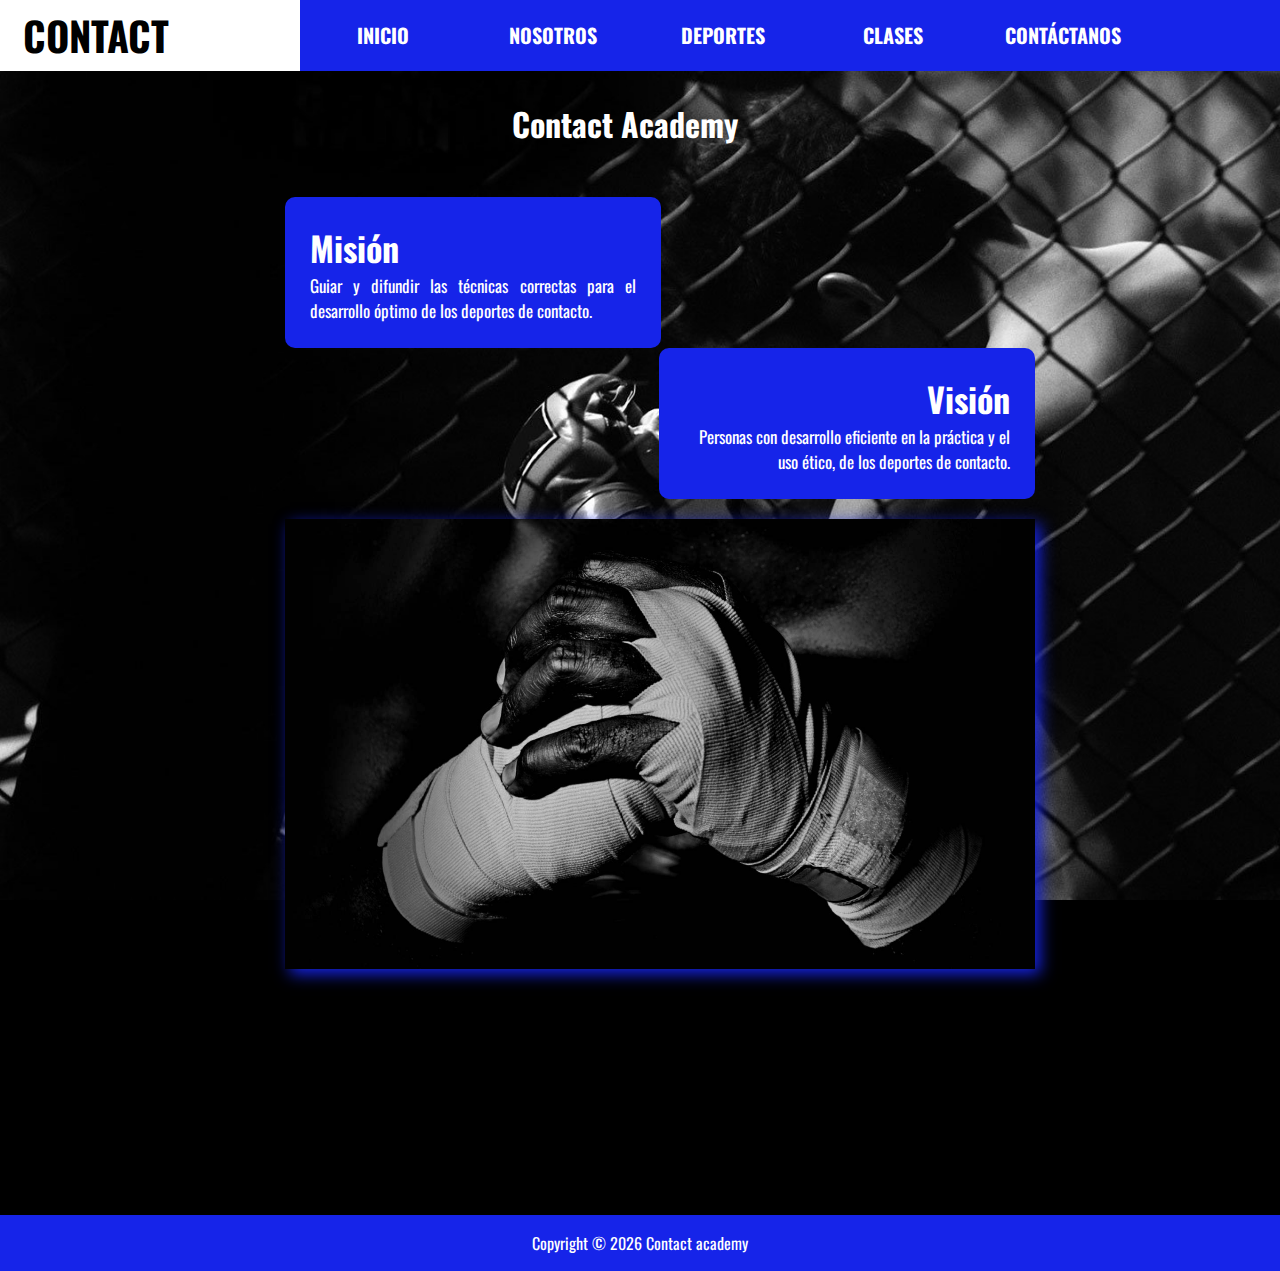
<file: nosotros/nosotros.html>
<!DOCTYPE html>
<html lang="en">
  <head>
    <meta charset="UTF-8" />
    <meta http-equiv="X-UA-Compatible" content="IE=edge" />
    <meta name="viewport" content="width=device-width, initial-scale=1.0" />
    <title>Nosotros</title>
    <link href="..\navigator.css" rel="stylesheet" />
    <link href="nosotros.css" rel="stylesheet" />
    <link rel="preconnect" href="https://fonts.googleapis.com" />
    <link rel="preconnect" href="https://fonts.gstatic.com" crossorigin />
    <link
      href="https://fonts.googleapis.com/css2?family=Oswald:wght@500&display=swap"
      rel="stylesheet"
    />
  </head>
  <body>
    <!-- Init Navegador-->
    <nav class="navbar">
      <ul class="navbackground">
        <li class="contact">
          <a href="..\index.html">Contact</a>
        </li>
        <li class="path">
          <a href="..\index.html">Inicio</a>
        </li>
        <li class="path">
          <a href="nosotros.html">Nosotros</a>
        </li>
        <li class="path">
          <a href="../deportes/deportes.html">Deportes</a>
          <div>
            <ul class="deportes">
              <li class="path">
                <a href="../deportes/muaythai.html">Muay Thai</a>
              </li>
              <li class="path">
                <a href="../deportes/mma.html">MMA</a>
              </li>
              <li>
                <a href="../deportes/kickboxing.html">Kickboxing</a>
              </li>
              <li class="path">
                <a href="../deportes/bjj.html">Jiu Jitsu</a>
              </li>
            </ul>
          </div>
        </li>
        <li class="path">
          <a href="..\servicios\clases.html">Clases</a>
        </li>
        </li>
        <li class="path">
          <a href="..\contacto\contacto.html">Contáctanos</a>
        </li>
      </ul>
    </nav>
    <!-- End Navegador-->
    <!--Init main-->
    <div class="main">
      <h1 class="titulo">Contact Academy</h1>
      <div class="contenido">
        <div class="mision">
          <h1>
            Misión
          </h3>
          <p>
            Guiar y difundir las técnicas correctas para el desarrollo óptimo de los deportes de contacto.
          </p>
        </div>
        <div class="vision">
          <h1>
            Visión
          </h3>
          <p>
            Personas con desarrollo eficiente en la práctica y el uso ético, de los deportes de contacto.
          </p>
        </div>
        <img src="../Images/Nosotros.jpg" alt="Nosotros">
      </div>
    </div>
    <!--End main-->
    <footer>
      <p>
        Copyright &copy;
        <script>
          document.write(new Date().getFullYear());
        </script>
        Contact academy
      </p>
    </footer>
  </body>
</html>
</file>
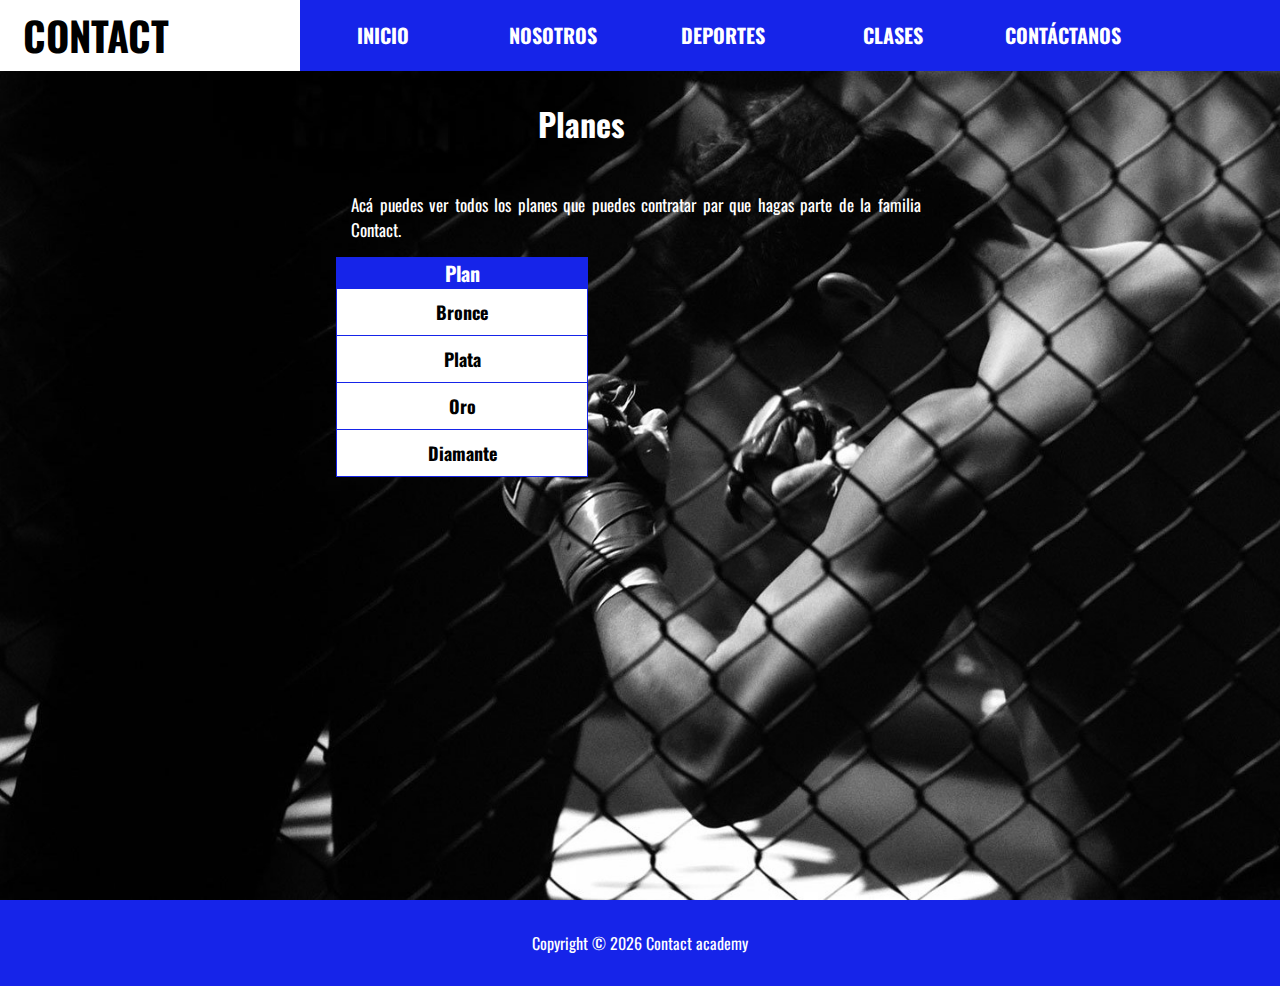
<file: servicios/clases.html>
<!DOCTYPE html>
<html lang="en">
  <head>
    <meta charset="UTF-8" />
    <meta http-equiv="X-UA-Compatible" content="IE=edge" />
    <meta name="viewport" content="width=device-width, initial-scale=1.0" />
    <title>Clases</title>
    <link href="..\navigator.css" rel="stylesheet" />
    <link href="clases.css" rel="stylesheet" />
    <link rel="preconnect" href="https://fonts.googleapis.com" />
    <link rel="preconnect" href="https://fonts.gstatic.com" crossorigin />
    <link
      href="https://fonts.googleapis.com/css2?family=Oswald:wght@500&display=swap"
      rel="stylesheet"
    />
    <script src="clases.js"></script>
  </head>
  <body>
    <!-- Init Navegador-->
    <nav class="navbar">
      <ul class="navbackground">
        <li class="contact">
          <a href="..\index.html">Contact</a>
        </li>
        <li class="path">
          <a href="..\index.html">Inicio</a>
        </li>
        <li class="path">
          <a href="..\nosotros\nosotros.html">Nosotros</a>
        </li>
        <li class="path">
          <a href="../deportes/deportes.html">Deportes</a>
          <div>
            <ul class="deportes">
              <li class="path">
                <a href="../deportes/muaythai.html">Muay Thai</a>
              </li>
              <li class="path">
                <a href="../deportes/mma.html">MMA</a>
              </li>
              <li>
                <a href="../deportes/kickboxing.html">Kickboxing</a>
              </li>
              <li class="path">
                <a href="../deportes/bjj.html">Jiu Jitsu</a>
              </li>
            </ul>
          </div>
        </li>
        <li class="path">
          <a href="clases.html">Clases</a>
        </li>
        <li class="path">
          <a class="nav-link active" href="..\contacto\contacto.html"
            >Contáctanos</a
          >
        </li>
      </ul>
    </nav>
    <!-- End Navegador-->
    <!--Init main-->
    <div class="main">
      <h1 class="titulo">Planes</h1>
      <div class="contenido">
        <p>
          Acá puedes ver todos los planes que puedes contratar par que hagas parte de la familia Contact.
        </p>
        <table class="planes">
          <thead class="titulos">
            <tr>
              <th>Plan</th>
            </tr>
          </thead>
          <thead class="plan">
            <tr id="bronce" onmouseover="info(bronce)" onmouseout="hide()">
              <th>Bronce</th>
            </tr>
          </thead>
          <thead class="plan">
            <tr id="plata" onmouseover="info(plata)" onmouseout="hide()">
              <th>Plata</th>
            </tr>
          </thead>
          <thead class="plan">
            <tr id="oro" onmouseover="info(oro)" onmouseout="hide()">
              <th>Oro</th>
            </tr>
          </thead>
          <thead class="plan">
            <tr id="diamante" onmouseover="info(diamante)" onmouseout="hide()">
              <th>Diamante</th>
            </tr>
          </thead>
        </table>
        <div class="info" id="div-info">
          <div>
            <p>Cantidad de artes marciales:</p>
            <label id="cantA"></label>
          </div>
          <div>
            <p>Clases a la semana:</p>
            <label id="cantC"></label>
          </div>
          <div>
            <p>1 mes:</p>
            <label id="1m"></label>
          </div>
          <div>
            <p>3 meses:</p>
            <label id="3m"></label>
          </div>
          <div>
            <p>6 meses:</p>
            <label id="6m"></label>
          </div>
          <div>
            <p>1 año:</p>
            <label id="1a"></label>
          </div>
        </div>
      </div>
    </div>
    <!--End main-->
    <footer>
      <p>
        Copyright &copy;
        <script>
          document.write(new Date().getFullYear());
        </script>
        Contact academy
      </p>
    </footer>
  </body>
</html>
</file>
<file: navigator.css>
:root {
  --azul: rgb(22, 36, 233);
}
* {
  margin: 0;
  padding: 0;
}
body {
  background-color: black;
  font-family: "Oswald", sans-serif;
  background-image: url("Images/Fondo.jpg");
  background-size: cover;
  background-repeat: no-repeat;
  background-attachment: fixed;
}
.navbar {
  position: fixed;
  width: 100%;
  z-index: 10;
}
.navbar ul {
  background-color: var(--azul);
  line-height: 25px;
}
.navbar li {
  display: inline-block;
  text-align: center;
}
.contact {
  background-color: white;
  width: 300px;
  font-size: 40px;
  float: left;
  line-height: 25px;
}
.contact a {
  color: black;
}
.contact a,
.path a {
  text-decoration: none;
  display: block;
  width: 120px;
  padding: 23px;
  text-transform: uppercase;
  font-weight: bold;
}
.path a {
  color: white;
  font-size: 20px;
}
.path a:hover {
  background-color: white;
  color: var(--azul);
  transition: all 600ms ease;
}
.deportes {
  display: none;
}
.navbar ul li:hover .deportes {
  display: block;
  position: absolute;
}
footer{
  background-color: var(--azul);
  color: white;
  width: 100%;
  padding: 1em 0;
  text-align: center;
  bottom: 0;
}
@keyframes bgcolor{
  50%
  {
      background-color: white;
      color: var(--azul);
  }
  100%
  {
      background-color: var(--azul);
      color: white;
  }
}
</file>
<file: index.css>
:root {
    --azul: rgb(22, 36, 233);
}
.main{
    min-height: 270vh;
    position: relative;
    color: white;
    text-align: justify;
}
.titulo{
    width: 700px;
    position: relative;
    top: 100px;
    left: 24%;
  }
.contenido{
    position: relative;
    width: 750px;
    height: 500px;
    margin: 0px 80px;
    top: 130px;
    left: 16%;
    font-size: 17px;
}
p{
    margin: 15px;
}
h2{
    left: 12%;
}
.card{
    border: 2px solid var(--azul);
    color: white;
    margin: 20px 5px;
    padding-bottom: 10px;
    border-radius: 10px;
    position: absolute;
    background-color: var(--azul);
    height: auto;
    width: 286px;
    transition: all 600ms ease;
}
.card:hover{
    box-shadow: 3px 3px 15px;
    transform: translateY(-1%);
    border-color: white;
    background-color:white;
    color: var(--azul);
}
.card:hover a{
    background-color: var(--azul);
    color: white;
    transition: all 600ms ease;
    transform: translateX(20%);
}
.card h3{
    margin: 15px;
}
.card img{
    max-width: 100%;
    border-radius: 10px;
}
.card a{
    right: 0;
    padding: 5px 23px;
    border-radius: 10px;
    text-decoration: none;
    margin: 15px;
    color: var(--azul);
    background-color: white;
    display: inline-block;
}
.right{
    right: 0;
}
#c2{
    top:600px;
}
#c3{
    top: 980px;
}
#c4{
    top: 1370px;
}
</file>
<file: contacto/contacto.css>
:root {
  --azul: rgb(22, 36, 233);
}
.main {
  min-height: 180vh;
  position: relative;
  color: white;
  text-align: justify;
}
.titulo {
  width: 350px;
  position: relative;
  top: 100px;
  left: 43%;
}
p {
  margin: 15px;
}
.contenido {
  position: relative;
  width: 600px;
  height: 500px;
  margin: 0px 80px;
  top: 130px;
  left: 20%;
  font-size: 17px;
}
.contacto {
  background-color: var(--azul);
  padding: 10px;
  border-radius: 10px;
}
.contacto div {
  padding: 5px 0;
}
.asunto,
.mensaje,
.nombre-email {
  display: grid;
}
.info {
  width: auto;
  height: auto;
  padding: 10px;
  margin: 20px 0;
  border-radius: 10px;
  position: relative;
  background-color: var(--azul);
  display: none;
}
.info label {
    margin: auto;
}
.info div {
  display: flex;
}
input, textarea{
    margin: 8px;
    box-sizing: border-box;
}
input:focus, textarea:focus, button:hover{
    border: 1px solid white;
    background-color: var(--azul);
    color: white;
    transition: all 600ms ease;
}
:focus::placeholder{
    color: white;
    transition: all 600ms ease;
}
input, button, textarea{
    border: 0;
    border-radius: 4px;
    background-color: white;
    color: var(--azul);
    font-family: "Oswald", sans-serif;
    font-size: 17px;
}
::placeholder{
    padding-left: 5px;
    font-size: 17px;
    color: var(--azul);
    font-family: "Oswald", sans-serif;
}
button{
    margin-left: 10px;
    padding-bottom: 5px;
    width: 150px;
}
</file>
<file: deportes/bjj.css>
:root {
    --azul: rgb(22, 36, 233);
}
.main{
    min-height: 145vh;
    position: relative;
    color: white;
    text-align: justify;
}
.titulo{
    width: 350px;
    position: relative;
    top: 100px;
    left: 38%;
}
.contenido{
    position: relative;
    width: 750px;
    height: 500px;
    margin: 0px 80px;
    top: 130px;
    left: 16%;
    font-size: 17px;
}
p{
    margin: 15px;
}
.planes{
    display: flex;
}
.planes a{
    background-color: var(--azul);
    text-decoration: none;
    border-radius: 10px;
    margin-left: 40px;
    font-size: 30px;
    width: 100px;
    color: white;
    display:inline-block;
    text-align: center;
    animation: bgcolor infinite 4s;
}
.contenido img{
    width: 100%;
    margin-top: 30px;
    box-shadow: 5px 5px 15px var(--azul);
}
</file>
<file: deportes/deportes.css>
:root {
    --azul: rgb(22, 36, 233);
}
.main{
    min-height: 200vh;
    position: relative;
    color: white;
    text-align: justify;
}
.titulo{
    width: 350px;
    position: relative;
    top: 100px;
    left: 40%;
}
.contenido{
    position: relative;
    width: 750px;
    height: 500px;
    margin: 0px 80px;
    top: 130px;
    left: 16%;
    font-size: 17px;
}
p{
    margin: 15px;
}
.card{
    border: 2px solid var(--azul);
    color: white;
    padding-bottom: 2px;
    margin: 20px 0;
    border-radius: 10px;
    position: absolute;
    background-color: var(--azul);
    height: auto;
    width: 286px;
    transition: all 600ms ease;
}
.card:hover{
    box-shadow: 3px 3px 15px;
    transform: translateY(-1%);
    border-color: white;
    background-color:white;
    color: var(--azul);
}
.card:hover a{
    color: var(--azul);
    transition: all 600ms ease;
}
.card h3{
    margin: 15px;
}
.card img{
    max-width: 100%;
    border-radius: 10px;
}
.card a{
    text-decoration: none;
    font-size: 40px;
    color: white;
    display:inline-block;
    width: 100%;
    text-align: center;
}
.right{
    right: 0;
}
#c2{
    top:430px;
}
#c3{
    top: 690px;
}
#c4{
    top: 950px;
}
</file>
<file: deportes/kickboxing.css>
:root {
    --azul: rgb(22, 36, 233);
}
.main{
    min-height: 135vh;
    position: relative;
    color: white;
    text-align: justify;
}
.titulo{
    width: 350px;
    position: relative;
    top: 100px;
    left: 45%;
}
.contenido{
    position: relative;
    width: 750px;
    height: 500px;
    margin: 0px 80px;
    top: 130px;
    left: 16%;
    font-size: 17px;
}
p{
    margin: 15px;
}
.planes{
    display: flex;
}
.planes a{
    background-color: var(--azul);
    text-decoration: none;
    border-radius: 10px;
    margin-left: 40px;
    font-size: 30px;
    width: 100px;
    color: white;
    display:inline-block;
    text-align: center;
    animation: bgcolor infinite 4s;
}
.contenido img{
    width: 100%;
    margin-top: 30px;
    box-shadow: 5px 5px 15px var(--azul);
}
</file>
<file: deportes/mma.css>
:root {
    --azul: rgb(22, 36, 233);
}
.main{
    min-height: 135vh;
    position: relative;
    color: white;
    text-align: justify;
}
.titulo{
    width: 350px;
    position: relative;
    top: 100px;
    left: 45%;
}
.contenido{
    position: relative;
    width: 750px;
    height: 500px;
    margin: 0px 80px;
    top: 130px;
    left: 16%;
    font-size: 17px;
}
p{
    margin: 15px;
}
.planes{
    display: flex;
}
.planes a{
    background-color: var(--azul);
    text-decoration: none;
    border-radius: 10px;
    margin-left: 40px;
    font-size: 30px;
    width: 100px;
    color: white;
    display:inline-block;
    text-align: center;
    animation: bgcolor infinite 4s;
}
.contenido img{
    width: 100%;
    margin-top: 30px;
    box-shadow: 5px 5px 15px var(--azul);
}
</file>
<file: deportes/muaythai.css>
:root {
    --azul: rgb(22, 36, 233);
}
.main{
    min-height: 135vh;
    position: relative;
    color: white;
    text-align: justify;
}
.titulo{
    width: 350px;
    position: relative;
    top: 100px;
    left: 40%;
}
.contenido{
    position: relative;
    width: 750px;
    height: 500px;
    margin: 0px 80px;
    top: 130px;
    left: 16%;
    font-size: 17px;
}
p{
    margin: 15px;
}
.planes{
    display: flex;
}
.planes a{
    background-color: var(--azul);
    text-decoration: none;
    border-radius: 10px;
    margin-left: 40px;
    font-size: 30px;
    width: 100px;
    color: white;
    display:inline-block;
    text-align: center;
    animation: bgcolor infinite 4s;
}
.contenido img{
    width: 100%;
    margin-top: 30px;
    box-shadow: 5px 5px 15px var(--azul);
}
</file>
<file: nosotros/nosotros.css>
:root {
  --azul: rgb(22, 36, 233);
}
.main {
  min-height: 135vh;
  position: relative;
  color: white;
  text-align: justify;
}
.titulo {
  width: 400px;
  position: relative;
  top: 100px;
  left: 40%;
}
.contenido {
  position: relative;
  width: 750px;
  height: 500px;
  margin: 0px 80px;
  top: 150px;
  left: 16%;
  font-size: 17px;
}
.mision,.vision {
    background-color: var(--azul);
    border-radius: 10px;
    padding: 25px;
    width: 326px;
    animation: bgcolor infinite 8s;
}
.mision {
  float: left;
}
.vision {
  float: right;
  text-align: right;
}
.contenido img{
    margin: 20px 0;
    width: 100%;
    box-shadow: 5px 5px 15px var(--azul);
}
</file>
<file: servicios/clases.css>
:root {
  --azul: rgb(22, 36, 233);
}
.main {
  min-height: 100vh;
  position: relative;
  color: white;
  text-align: justify;
}
.titulo {
  width: 350px;
  position: relative;
  top: 100px;
  left: 42%;
}
p
{
    margin: 15px;;
}
.contenido {
  position: relative;
  width: 600px;
  height: 500px;
  margin: 0px 80px;
  top: 130px;
  left: 20%;
  font-size: 17px;
}
.planes {
  border-collapse: collapse;
  left: 40%;
  float: left;
  border-radius: 10px;
}
.planes th {
  width: 250px;
  text-align: center;
}
.titulos {
  background-color: var(--azul);
  font-size: 20px;
}
.titulos th {
  border: 1px solid var(--azul);
}
.plan {
  background-color: white;
  font-size: 18px;
  color: black;
}
.plan th {
  border: 1px solid var(--azul);
  padding: 10px 0;
}
.plan:hover {
  background-color: var(--azul);
  transition: all 400ms ease;
  color: white;
}
.info {
  width: 250px;
  height: auto;
  padding: 10px;
  position: relative;
  background-color: var(--azul);
  float: right;
  display: none;
  border-radius: 10px;
}
.info p{
    margin: 10px 0;
}
.info label{
    padding: 10px;
}
.info div{
    display: flex;
}
</file>
